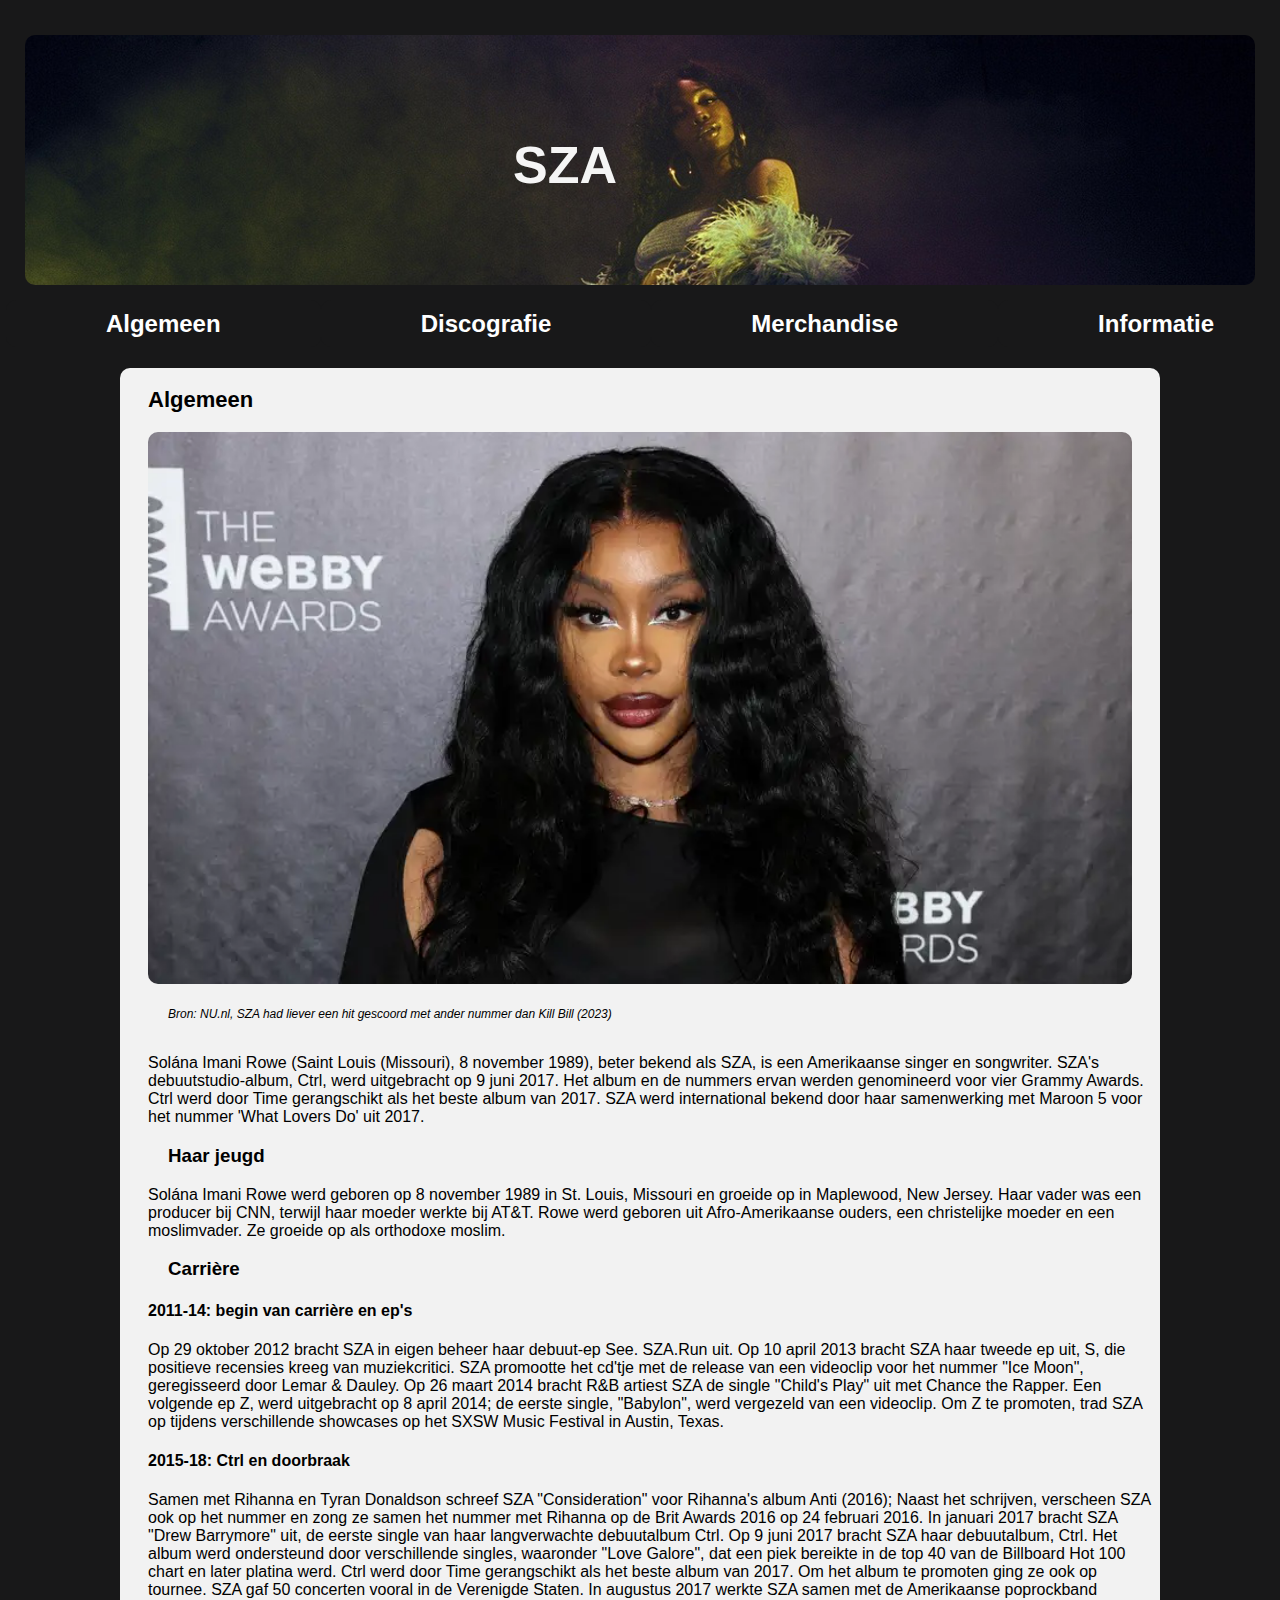
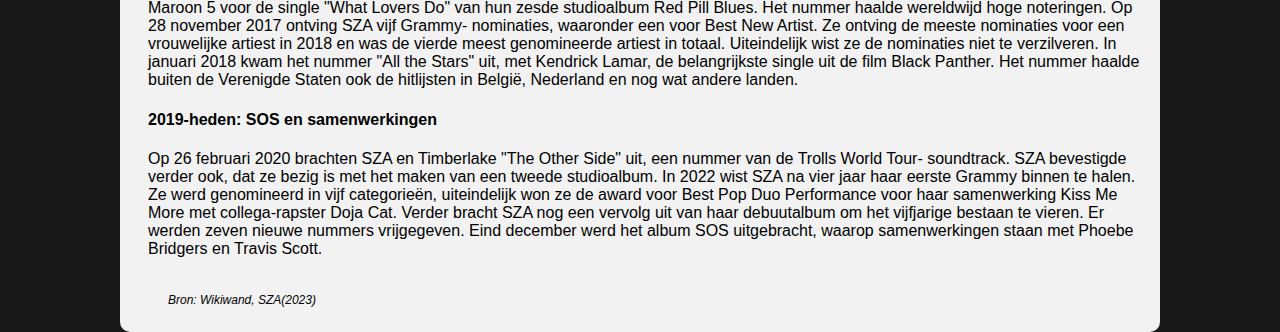
<file: index.html>
<!DOCTYPE html>
<html lang="en">
<head>
    <meta charset="UTF-8">
    <meta name="viewport" content="width=device-width, initial-scale=1.0">
    <title>SZA</title>
    <link rel="stylesheet" href="style.css">
</head>

<body>
    <header>
        <div class="balk">
            <h1>SZA</h1>
        </div>

        <nav class="menu">
            <ul>
                <li><a href="index.html">Algemeen</a></li>
                <li><a href="discografie.html">Discografie</a></li>
                <li><a href="merchandise.html">Merchandise</a></li>
                <li><a href="informatie.html">Informatie</a></li>
            </ul>
        </nav>
    </header>

    <main>
        <section class="vlak">
        <section class="containertje">
            <h2> Algemeen </h2>

        <section class="container">
            <img src="images/szawebbyawards.webp" alt="afbeelding van sza op de webby awards">
        </section>
            
            <nav class="bronnen">
                <ul>
                    <li><a href="images/https://www.nu.nl/muziek/6287675/sza-had-liever-een-hit-gescoord-met-ander-nummer-dan-kill-bill.html"><em>Bron: NU.nl, SZA had liever een hit gescoord met ander nummer dan Kill Bill (2023)</em></a></li>
                </ul>
            </nav>
        </section>

        <section class="bigcontainer">
            <article>
                <section class="content">
                    <p>Solána Imani Rowe (Saint Louis (Missouri), 8 november 1989), beter bekend als SZA, is een Amerikaanse singer en songwriter. SZA's debuutstudio-album, Ctrl, werd uitgebracht op 9 juni 2017. Het album en de nummers ervan werden genomineerd voor vier Grammy Awards. Ctrl werd door Time gerangschikt als het beste album van 2017. SZA werd international bekend door haar samenwerking met Maroon 5 voor het nummer 'What Lovers Do' uit 2017.</p>
                    <h3>Haar jeugd</h3>
                    <p>Solána Imani Rowe werd geboren op 8 november 1989 in St. Louis, Missouri en groeide op in Maplewood, New Jersey. Haar vader was een producer bij CNN, terwijl haar moeder werkte bij AT&T. Rowe werd geboren uit Afro-Amerikaanse ouders, een christelijke moeder en een moslimvader. Ze groeide op als orthodoxe moslim.</p>
                    <h3>Carrière</h3>
                    <h4>2011-14: begin van carrière en ep's</h4>
                    <p>Op 29 oktober 2012 bracht SZA in eigen beheer haar debuut-ep See. SZA.Run uit.
                        Op 10 april 2013 bracht SZA haar tweede ep uit, S, die positieve recensies kreeg van muziekcritici. SZA promootte het cd'tje met de release van een videoclip voor het nummer "Ice Moon", geregisseerd door Lemar & Dauley.
                        Op 26 maart 2014 bracht R&B artiest SZA de single "Child's Play" uit met Chance the Rapper. Een volgende ep Z, werd uitgebracht op 8 april 2014; de eerste single, "Babylon", werd vergezeld van een videoclip. Om Z te promoten, trad SZA op tijdens verschillende showcases op het SXSW Music Festival in Austin, Texas.</p>
                    <h4>2015-18: Ctrl en doorbraak</h4>
                    <p>Samen met Rihanna en Tyran Donaldson schreef SZA "Consideration" voor Rihanna's album Anti (2016); Naast het schrijven, verscheen SZA ook op het nummer en zong ze samen het nummer met Rihanna op de Brit Awards 2016 op 24 februari 2016.
                        In januari 2017 bracht SZA "Drew Barrymore" uit, de eerste single van haar langverwachte debuutalbum Ctrl. Op 9 juni 2017 bracht SZA haar debuutalbum, Ctrl. Het album werd ondersteund door verschillende singles, waaronder "Love Galore", dat een piek bereikte in de top 40 van de Billboard Hot 100 chart en later platina werd. Ctrl werd door Time gerangschikt als het beste album van 2017. Om het album te promoten ging ze ook op tournee. SZA gaf 50 concerten vooral in de Verenigde Staten.
                        In augustus 2017 werkte SZA samen met de Amerikaanse poprockband Maroon 5 voor de single "What Lovers Do" van hun zesde studioalbum Red Pill Blues. Het nummer haalde wereldwijd hoge noteringen.
                        Op 28 november 2017 ontving SZA vijf Grammy- nominaties, waaronder een voor Best New Artist. Ze ontving de meeste nominaties voor een vrouwelijke artiest in 2018 en was de vierde meest genomineerde artiest in totaal. Uiteindelijk wist ze de nominaties niet te verzilveren.
                        In januari 2018 kwam het nummer "All the Stars" uit, met Kendrick Lamar, de belangrijkste single uit de film Black Panther. Het nummer haalde buiten de Verenigde Staten ook de hitlijsten in België, Nederland en nog wat andere landen.</p>
                    <h4>2019-heden: SOS en samenwerkingen</h4>
                    <p>Op 26 februari 2020 brachten SZA en Timberlake "The Other Side" uit, een nummer van de Trolls World Tour- soundtrack. SZA bevestigde verder ook, dat ze bezig is met het maken van een tweede studioalbum.
                        In 2022 wist SZA na vier jaar haar eerste Grammy binnen te halen. Ze werd genomineerd in vijf categorieën, uiteindelijk won ze de award voor Best Pop Duo Performance voor haar samenwerking Kiss Me More met collega-rapster Doja Cat. Verder bracht SZA nog een vervolg uit van haar debuutalbum om het vijfjarige bestaan te vieren. Er werden zeven nieuwe nummers vrijgegeven. Eind december werd het album SOS uitgebracht, waarop samenwerkingen staan met Phoebe Bridgers en Travis Scott.</p>
                </section>
            </article>


            <nav class="bronnen">
                <ul>
                    <li><a href="https://www.wikiwand.com/nl/SZA"><em>Bron: Wikiwand, SZA(2023)</em></a></li>
                </ul>
            </nav>
        </section>
        </section>
    </main>

<footer>   
</footer>
</body>
</html>
</file>
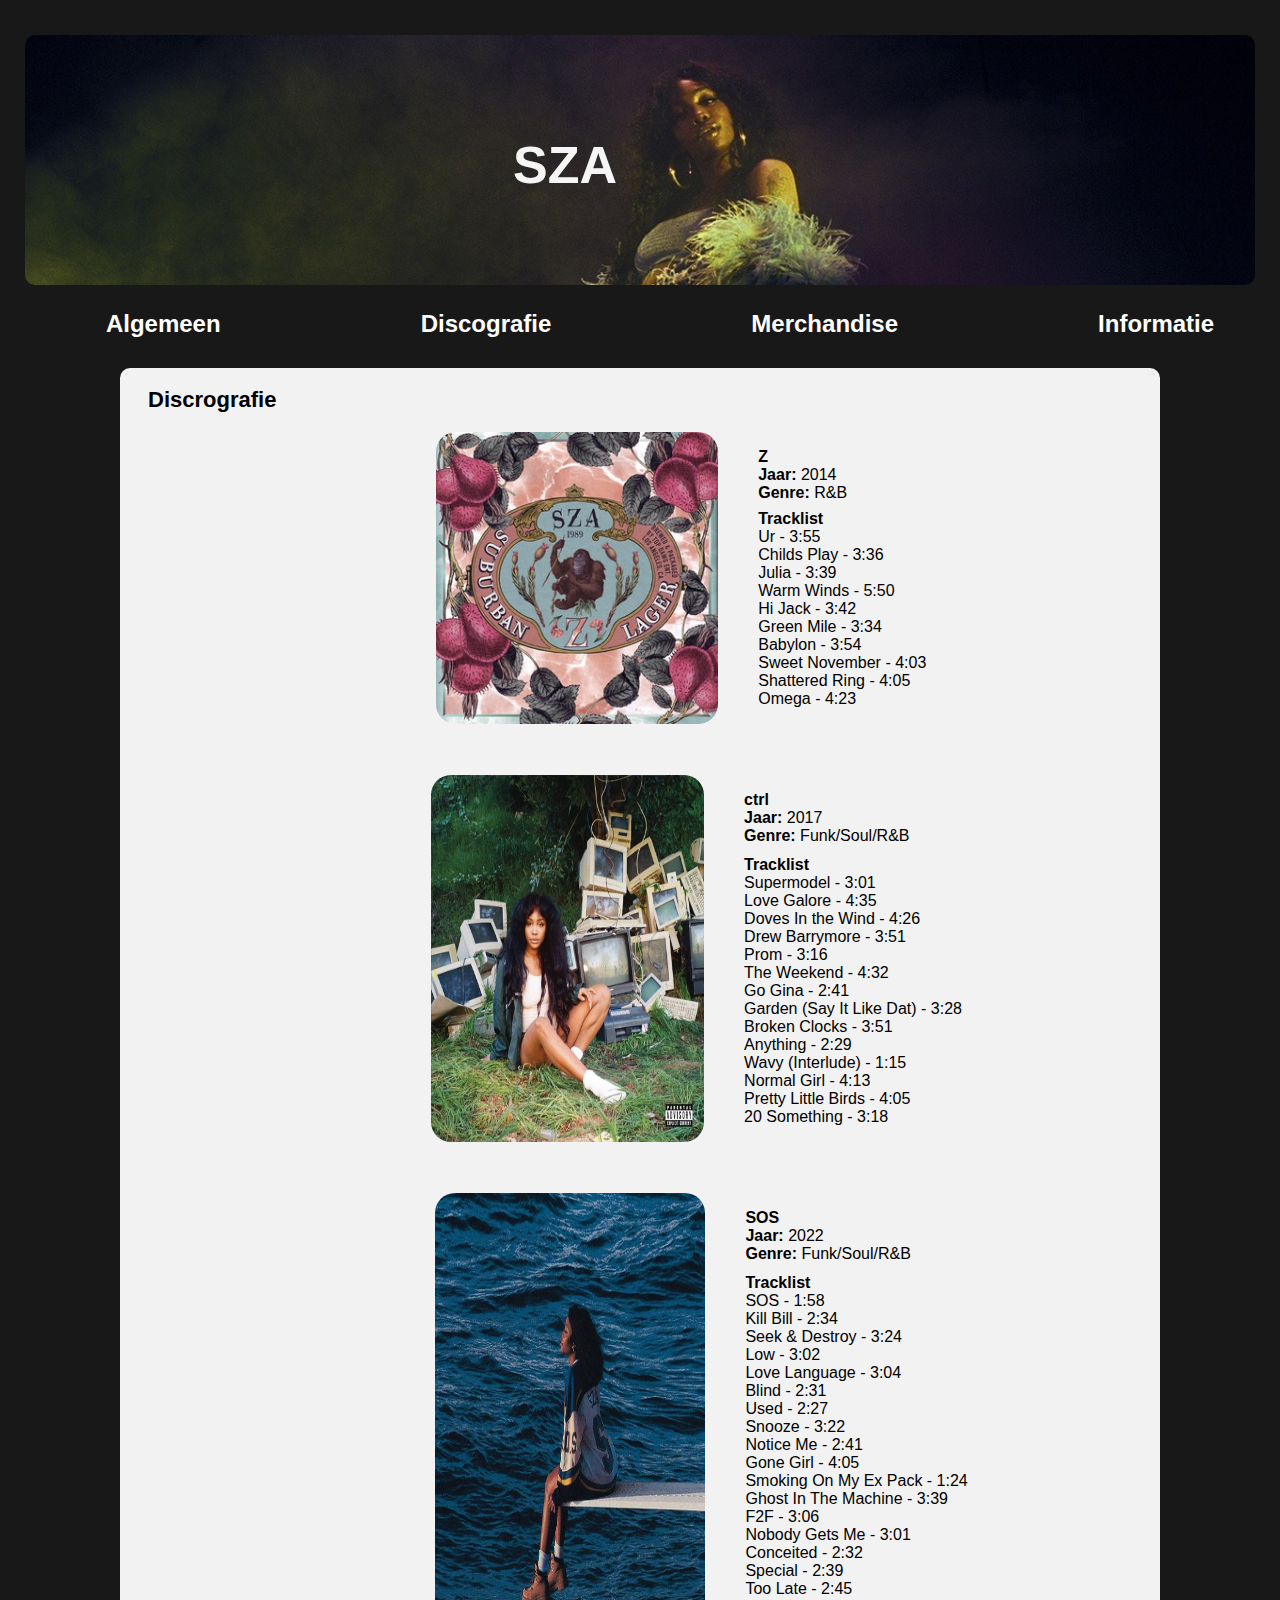
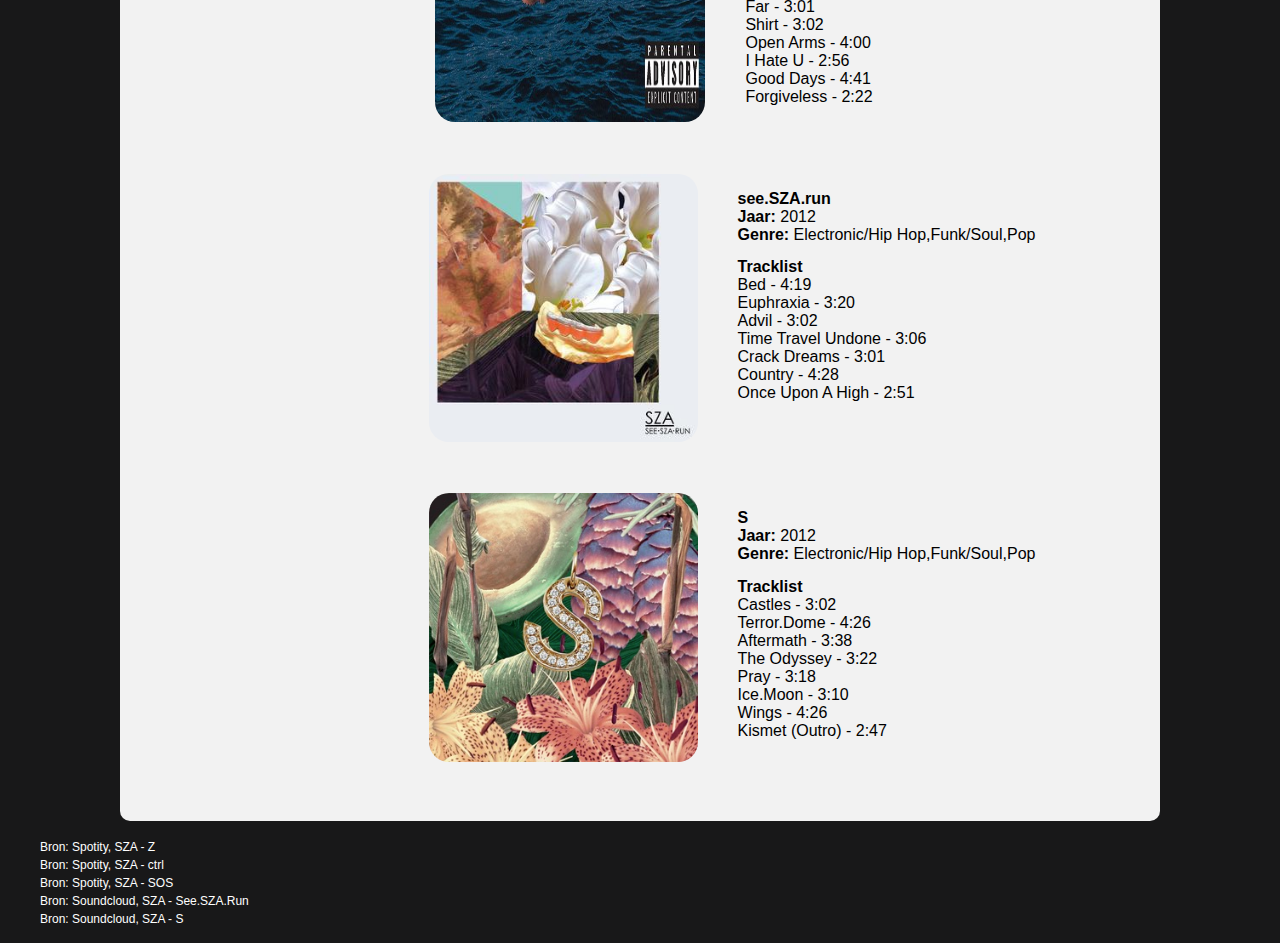
<file: discografie.html>
<!DOCTYPE html>
<html lang="en">

<head>
    <meta charset="UTF-8">
    <meta name="viewport" content="width=device-width, initial-scale=1.0">
    <title>SZA</title>
    <link rel="stylesheet" href="style.css">
</head>

<body>
    <header>
        <section class="balk">
            <h1>SZA</h1>
        </section>

        <nav class="menu">
            <ul>
                <li><a href="index.html">Algemeen</a></li>
                <li><a href="discografie.html">Discografie</a></li>
                <li><a href="merchandise.html">Merchandise</a></li>
                <li><a href="informatie.html">Informatie</a></li>
            </ul>
        </nav>
    </header>

    <main>
        <section class="vlak">
            <section class="flex">
                <h2> Discrografie</h2>

                <section class="flexbox-1">
                    <img src="images/szazcover.jpeg" alt="cover van sza's album z">

                    <ol>
                        <li><strong>Z</strong></li>
                        <li><strong>Jaar:</strong> 2014</li>
                        <li><strong>Genre:</strong> R&B</li>
                        <li><strong>Tracklist</strong></li>
                        <li>Ur - 3:55</li>
                        <li>Childs Play - 3:36</li>
                        <li>Julia - 3:39</li>
                        <li>Warm Winds - 5:50</li>
                        <li>Hi Jack - 3:42</li>
                        <li> Green Mile - 3:34</li>
                        <li>Babylon - 3:54</li>
                        <li>Sweet November - 4:03</li>
                        <li>Shattered Ring - 4:05</li>
                        <li>Omega - 4:23</li>
                    </ol>
                </section>

                <section class="flexbox-2">
                    <img src="images/szactrlcover.jpg" alt="cover van sza's album ctrl">

                    <ol>
                        <li><strong>ctrl</strong></li>
                        <li><strong>Jaar:</strong> 2017</li>
                        <li><strong>Genre:</strong> Funk/Soul/R&B</li>
                        <li><strong>Tracklist</strong></li>
                        <li>Supermodel - 3:01</li>
                        <li>Love Galore - 4:35</li>
                        <li>Doves In the Wind - 4:26</li>
                        <li>Drew Barrymore - 3:51</li>
                        <li>Prom - 3:16</li>
                        <li>The Weekend - 4:32</li>
                        <li>Go Gina - 2:41</li>
                        <li>Garden (Say It Like Dat) - 3:28</li>
                        <li>Broken Clocks - 3:51</li>
                        <li>Anything - 2:29</li>
                        <li>Wavy (Interlude) - 1:15</li>
                        <li>Normal Girl - 4:13</li>
                        <li>Pretty Little Birds - 4:05</li>
                        <li>20 Something - 3:18</li>
                    </ol>
                </section>

                <section class="flexbox-3">
                    <img src="images/szasoscover.jpeg" alt="cover van sza's album sos">

                    <ol>
                        <li><strong>SOS</strong></li>
                        <li><strong>Jaar:</strong> 2022</li>
                        <li><strong>Genre:</strong> Funk/Soul/R&B</li>
                        <li><strong>Tracklist</strong></li>
                        <li>SOS - 1:58</li>
                        <li>Kill Bill - 2:34</li>
                        <li>Seek & Destroy - 3:24</li>
                        <li>Low - 3:02</li>
                        <li>Love Language - 3:04</li>
                        <li>Blind - 2:31</li>
                        <li>Used - 2:27</li>
                        <li>Snooze - 3:22</li>
                        <li>Notice Me - 2:41</li>
                        <li>Gone Girl - 4:05</li>
                        <li>Smoking On My Ex Pack - 1:24</li>
                        <li>Ghost In The Machine - 3:39</li>
                        <li>F2F - 3:06</li>
                        <li>Nobody Gets Me - 3:01</li>
                        <li>Conceited - 2:32</li>
                        <li>Special - 2:39</li>
                        <li>Too Late - 2:45</li>
                        <li>Far - 3:01</li>
                        <li>Shirt - 3:02</li>
                        <li>Open Arms - 4:00</li>
                        <li>I Hate U - 2:56</li>
                        <li>Good Days - 4:41</li>
                        <li>Forgiveless - 2:22</li>
                    </ol>
                </section>

                <section class="flexbox-4">
                    <img src="images/szasee.sza.runcover.jpg" alt="cover van sza's album see.sza.run">

                    <ol>
                        <li><strong>see.SZA.run</strong></li>
                        <li><strong>Jaar:</strong> 2012</li>
                        <li><strong>Genre:</strong> Electronic/Hip Hop,Funk/Soul,Pop</li>
                        <li><strong>Tracklist</strong></li>
                        <li>Bed - 4:19</li>
                        <li>Euphraxia - 3:20</li>
                        <li>Advil - 3:02</li>
                        <li>Time Travel Undone - 3:06</li>
                        <li>Crack Dreams - 3:01</li>
                        <li>Country - 4:28</li>
                        <li>Once Upon A High - 2:51</li>
                    </ol>
                </section>

                <section class="flexbox-5">
                    <img src="images/szascover.jpeg" alt="cover van sza's album s">

                    <ol>
                        <li><strong>S</strong></li>
                        <li><strong>Jaar:</strong> 2012</li>
                        <li><strong>Genre:</strong> Electronic/Hip Hop,Funk/Soul,Pop</li>
                        <li><strong>Tracklist</strong></li>
                        <li>Castles - 3:02</li>
                        <li>Terror.Dome - 4:26</li>
                        <li>Aftermath - 3:38</li>
                        <li>The Odyssey - 3:22</li>
                        <li>Pray - 3:18</li>
                        <li>Ice.Moon - 3:10</li>
                        <li>Wings - 4:26</li>
                        <li>Kismet (Outro) - 2:47</li>
                    </ol>
                </section>
            </section>
        </section>
    </main>

    <footer>
        <nav class="mainbronnen">
            <ul>
                <li><a href="https://open.spotify.com/album/2qCyMMQ785sPH4Yx25GQZ8?si=vaAmq9OpTO6tg84Y8eFKwA">Bron:
                        Spotity, SZA - Z</a></li>
                <li><a href="https://open.spotify.com/album/76290XdXVF9rPzGdNRWdCh?si=1dXSA-vrQWqEZdg_znLMJQ">Bron:
                        Spotity, SZA - ctrl</a></li>
                <li><a href="https://open.spotify.com/album/07w0rG5TETcyihsEIZR3qG?si=exmujXIPTXKrcGv1EjVxvg">Bron:
                        Spotity, SZA - SOS</a></li>
                <li><a href="https://soundcloud.com/justsza/sets/see-sza-run-ep">Bron: Soundcloud, SZA - See.SZA.Run</a>
                </li>
                <li><a href="https://soundcloud.com/justsza/sets/s-ep">Bron: Soundcloud, SZA - S</a></li>
            </ul>
        </nav>
    </footer>

</body>

</html>
</file>
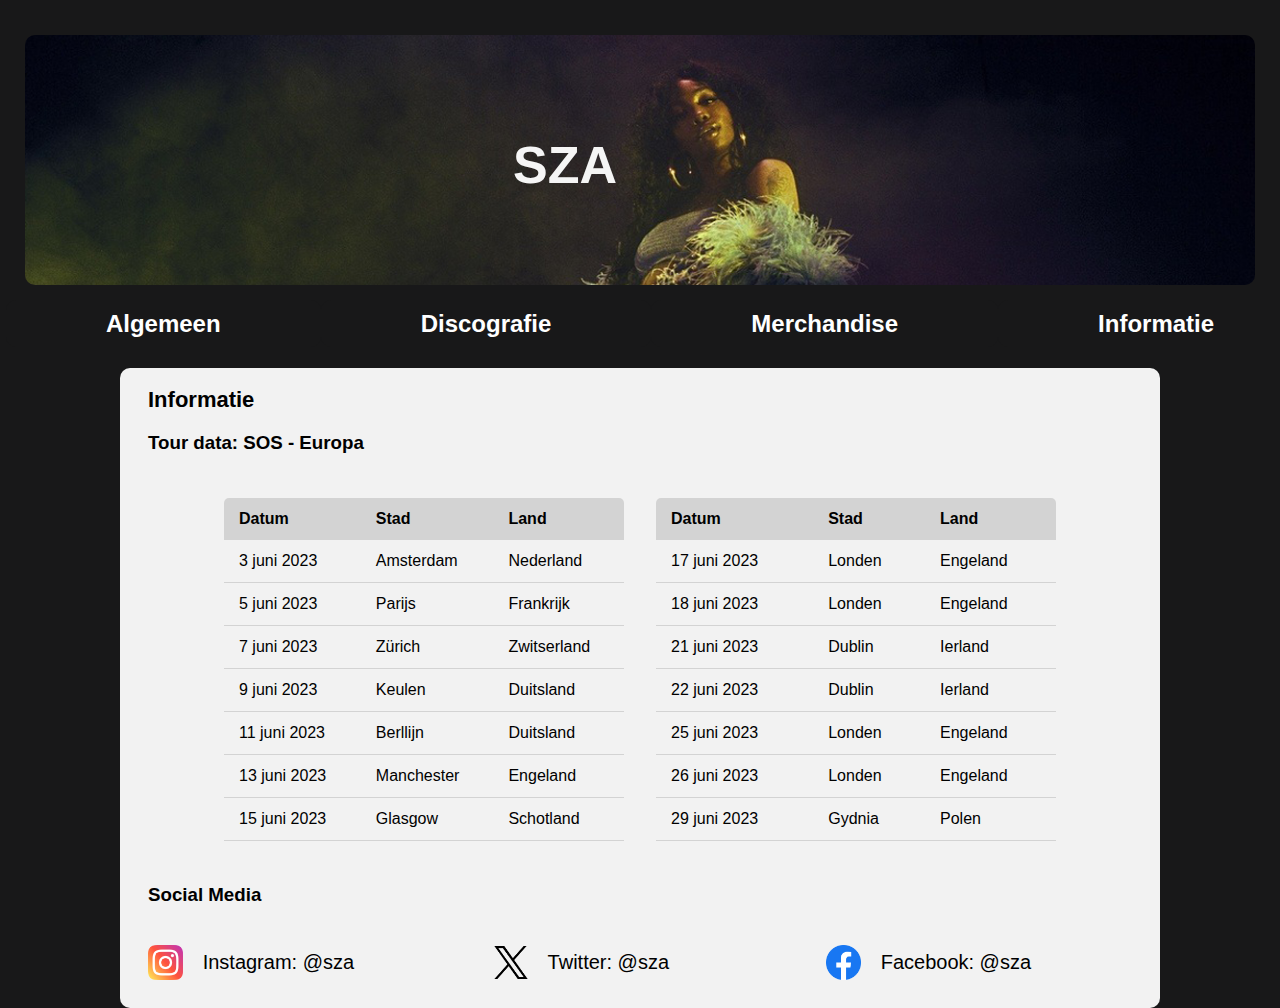
<file: informatie.html>
<!DOCTYPE html>
<html lang="en">
<head>
    <meta charset="UTF-8">
    <meta name="viewport" content="width=device-width, initial-scale=1.0">
    <title>SZA</title>
    <link rel="stylesheet" href="style.css">
</head>
<body>
    <header>
        <section class="balk">
            <h1>SZA</h1>
        </section>
        
        <nav class="menu">
            <ul>
                <li><a href="index.html">Algemeen</a></li>
                <li><a href="discografie.html">Discografie</a></li>
                <li><a href="merchandise.html">Merchandise</a></li>
                <li><a href="informatie.html">Informatie</a></li>
            </ul>
        </nav>
    </header>

<main>
    <section class="vlak">
        <h2>Informatie</h2>
            <h3>Tour data: SOS - Europa</h3>

<!--Bron: https://www.youtube.com/watch?v=biI9OFH6Nmg&ab_channel=dcode -->
    <section class="content-tables">
        <table class="content-table">
            <thead>
                <tr>
                    <th>Datum</th>
                    <th>Stad</th>
                    <th>Land</th>
                </tr>
            </thead>
            <tbody>
                <tr>
                    <td>3 juni 2023</td>
                    <td>Amsterdam</td>
                    <td>Nederland</td>
                </tr>
                <tr>
                    <td>5 juni 2023</td>
                    <td>Parijs</td>
                    <td>Frankrijk</td>
                </tr>
                <tr>
                    <td>7 juni 2023</td>
                    <td>Zürich</td>
                    <td>Zwitserland</td>
                </tr>
                <tr>
                    <td>9 juni 2023</td>
                    <td>Keulen</td>
                    <td>Duitsland</td>
                </tr>
                <tr>
                    <td>11 juni 2023</td>
                    <td>Berllijn</td>
                    <td>Duitsland</td>
                </tr>
                <tr>
                    <td>13 juni 2023</td>
                    <td>Manchester</td>
                    <td>Engeland</td>
                </tr>
                <tr>
                    <td>15 juni 2023</td>
                    <td>Glasgow</td>
                    <td>Schotland</td>
                </tr>
            </tbody>
        </table>

        <table class="content-table2">
            <thead>
                <tr>
                    <th>Datum</th>
                    <th>Stad</th>
                    <th>Land</th>
                </tr>
            </thead>
            <tbody>
                <tr>
                    <td>17 juni 2023</td>
                    <td>Londen</td>
                    <td>Engeland</td>
                </tr>
                <tr>
                    <td>18 juni 2023</td>
                    <td>Londen</td>
                    <td>Engeland</td>
                </tr>
                <tr>
                    <td>21 juni 2023</td>
                    <td>Dublin</td>
                    <td>Ierland</td>
                </tr>
                <tr>   
                    <td>22 juni 2023</td>
                    <td>Dublin</td>
                    <td>Ierland</td>
                </tr>
                <tr>
                    <td>25 juni 2023</td>
                    <td>Londen</td>
                    <td>Engeland</td>
                </tr>
                <tr>
                    <td>26 juni 2023</td>
                    <td>Londen</td>
                    <td>Engeland</td>
                </tr>
                <tr>
                    <td>29 juni 2023</td>
                    <td>Gydnia</td>
                    <td>Polen</td>
                </tr>
            </tbody>
        </table>
    </section>

    <h3> Social Media</h3>
        <section class="socialmedia">
            <section class="socialmedia1">
            <img src="images/instagram_2111463.png" alt="instagram logo">
                <p><a href="https://www.instagram.com/sza/">Instagram: @sza</a>
            </section>
            <section class="socialmedia2">
            <img src="images/twitter_5968958.png" alt="x logo">
                <p><a href="https://twitter.com/sza">Twitter: @sza</a></p>
            </section>
            <section class="socialmedia3">
            <img src="images/facebook_5968764.png" alt="facebook logo">
                <p><a href="https://www.facebook.com/sza/?locale=nl_NL">Facebook: @sza</a></p>
            </section>
        </section>
    </section>
</main>
</file>
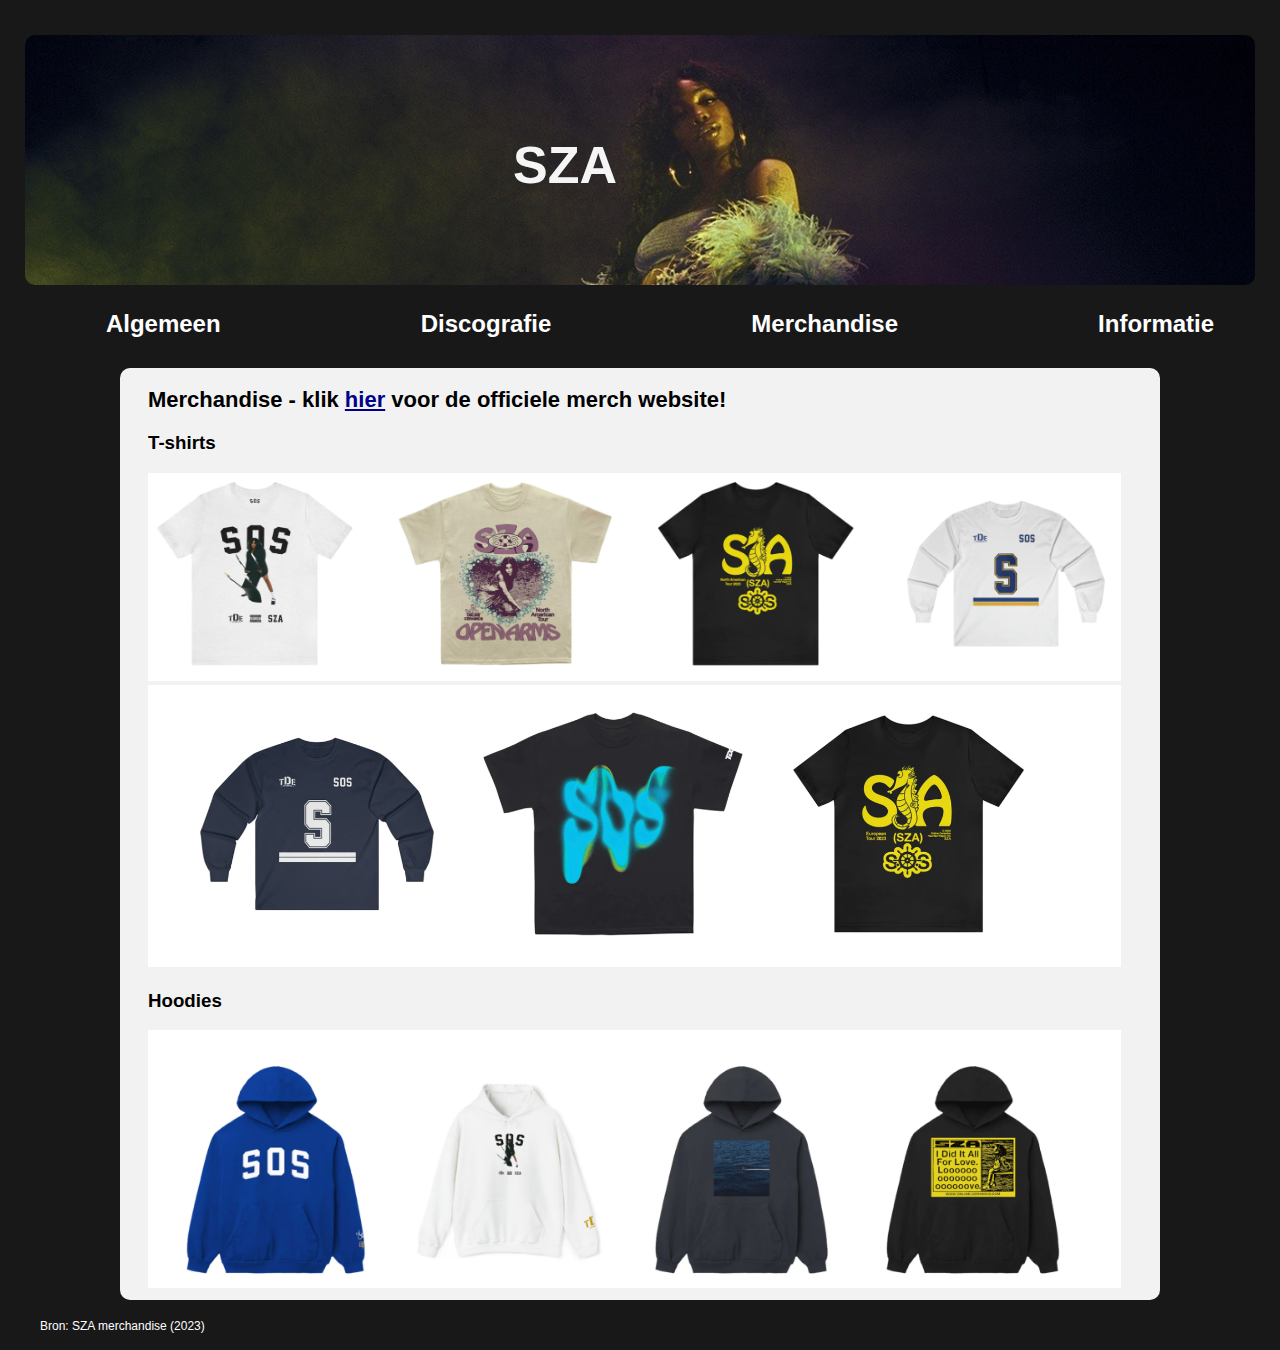
<file: merchandise.html>
<!DOCTYPE html>
<html lang="en">
<head>
    <meta charset="UTF-8">
    <meta name="viewport" content="width=device-width, initial-scale=1.0">
    <title>SZA</title>
    <link rel="stylesheet" href="style.css">
</head>
<body>
     <header>
        <section class="balk">
            <h1>SZA</h1>
        </section>

        <nav class="menu">
            <ul>
                <li><a href="index.html">Algemeen</a></li>
                <li><a href="discografie.html">Discografie</a></li>
                <li><a href="merchandise.html">Merchandise</a></li>
                <li><a href="informatie.html">Informatie</a></li>
            </ul>
        </nav>
     </header>
   
    <main>
        <section class="vlak">
            <section class="merchandise">
                <h2> Merchandise - klik <a href="https://szamerchandise.com/">hier</a> voor de officiele merch website! </h2>
                    <h3>T-shirts</h3>
                        <img src="images/szashirts1.png" alt="shirts uit de merchandise lijn van sza">
                        <img src="images/szashirts2.png" alt="shirts uit de merchandise lijn van sza">
                    <h3>Hoodies</h3>
                        <img src="images/szahoodie.png" alt="hoodies uit de merchandise lijn van sza">
            </section>
        </section>
    </main>

    <footer>
        <nav class="mainbronnen">
            <ul>
                <li><a href="https://szamerchandise.com/">Bron: SZA merchandise (2023)</a></li>
               
            </ul>
        </nav>

    </footer>
</file>
<file: style.css>
body {
    margin: 0;
    background:#181819;
    font-family: sans-serif;
}

h1{
    text-align: center;
    padding-top: 100px;
    padding-right: 150px;
    font-weight: bold;
    font-size: 52px;
    color: whitesmoke;
}

.balk{
    height: 250px;
    background:#d8dfe5;
    margin: 25px;
    border-radius: 10px; 
    background-image: url('images/sza_header.png');
    background-size: cover;
    background-position: center;
    justify-content: center;
    align-items: center;
}

h2{
    padding-left: 20px;
    font-size: 22px;
}

h3{
    padding-left:20px;
}

.menu ul{
    display: flex;
    justify-content: center;
    list-style: none;
}

.menu a{
    color:white;
    background:#181819;
    text-decoration: none;
    font-family: sans-serif;
    font-size: 24px;
    font-weight: bold;
    padding-left:100px;
    padding-right:100px;
    padding-top: 10px;
    padding-bottom: 10px;
    border-radius:10px;
}

.menu a:hover{
    background: white;
    color:#181819;
    transition: 250ms ease;
}

.containertje{
    display: flex;
    flex-direction: column;
}

.container img{
    width: 96%;
    border-radius: 10px;
    margin-left: 2%;
}

.bronnen{
    text-decoration: none;
    font-size: medium;
    font-weight:100;
}

.bronnen li{
    list-style: none;
}

.bigcontainer{
    display: flex;
    flex-direction: column;
}

.content{
    float: right;
    flex: 1;
    margin-left: 20px;
}

.flex{
    display: flex;
    flex-direction: column;
    justify-content: center;
}

.flexbox-1{
    display:flex;
    justify-content: center;
    padding-left: 8%;
    padding-bottom: 5%;
}

.flexbox-1 img{
    width: 30%;
    border-radius: 20px;
}

.flexbox-2{
    display:flex;
    justify-content: center;
    padding-left: 11%;
    padding-bottom: 5%;
}

.flexbox-2 img{
    width: 30%;
    border-radius: 20px;
}

.flexbox-3{
    display:flex;
    justify-content: center;
    padding-left: 12%;
    padding-bottom: 5%;
}

.flexbox-3 img{
    width: 30%;
    border-radius: 20px;
}

.flexbox-4{
    display:flex;
    justify-content: center;
    padding-left: 18%;
    padding-bottom: 5%;
}

.flexbox-4 img{
    width: 32%;
    border-radius:20px;
}

.flexbox-5{
    display:flex;
    justify-content: center;
    padding-left: 18%;
    padding-bottom: 5%
}

.flexbox-5 img{
    width: 32%;
    border-radius: 20px;
}

ol li{
    list-style-type: none;
}

ol li:nth-child(4){
    padding-top: 5%;
}

.mainbronnen li{
    display: block;
}

.mainbronnen a{
    font-size: 12px;
    color: white;
    text-decoration: none;
}

.mainbronnen a:hover{
    font-weight: bold;
}

.vlak{
    width: 80%;
    margin: 0 auto;
    padding-left: 8px;
    padding-bottom: 8px;
    padding-right: 8px;
    padding-top: 1px;
    margin-top: 8mm;
    background-color: #f2f2f2;
    border-radius: 10px;
}

.merchandise img{
    width: 95%;
    padding-left: 2%
}

.bronnen a{
    text-decoration: none;
    font-size: 12px;
    color: black;
    padding-left: 0%;
}

.merchandise a{
    color: darkblue
}

.content-table{
    border-collapse: collapse;
    margin: 25px 0;
    min-width: 400px;
    border-radius: 5px 5px 0 0;
    overflow: hidden;
}

.content-table thead tr{
    background-color: lightgrey;
    text-align: left;
    font-weight: bold;
}

.content-table th{
    padding: 12px 15px;

}

.content-table td{
    padding: 12px 15px;

}

.content-table tbody tr{
    border-bottom: 1px solid lightgrey;
}

.content-table2{
    border-collapse: collapse;
    margin: 25px 0;
    min-width: 400px;
    border-radius: 5px 5px 0 0;
    overflow: hidden;
}

.content-table2 thead tr{
    background-color: lightgrey;
    text-align: left;
    font-weight: bold;
}

.content-table2 th{
    padding: 12px 15px;

}

.content-table2 td{
    padding: 12px 15px;

}

.content-table2 tbody tr{
    border-bottom: 1px solid lightgrey;
}

.content-tables{
    display: flex;
    justify-content: center;
    gap: 2em;
}

.socialmedia{
    display: flex;
    justify-content: space-evenly;
}

.socialmedia1{
    display: flex;
    font-size: 20px;
    align-items: center;
}
.socialmedia2{
    display: flex;
    font-size: 20px;
    align-items: center;
}

.socialmedia3{
    display: flex;
    font-size: 20px;
    align-items: center;
}

.socialmedia1 img{
    padding: 1em;
    width: 10%;
    
}

.socialmedia2 img{
    width: 10%;
    padding: 1em;
    
}

.socialmedia3 img{
    width: 10%;
    padding: 1em;
    
}

.socialmedia1 a{
    text-decoration: none;
    color: black;
}

.socialmedia2 a{
    text-decoration: none;
    color: black;
}

.socialmedia3 a{
    text-decoration: none;
    color: black;
}
</file>
